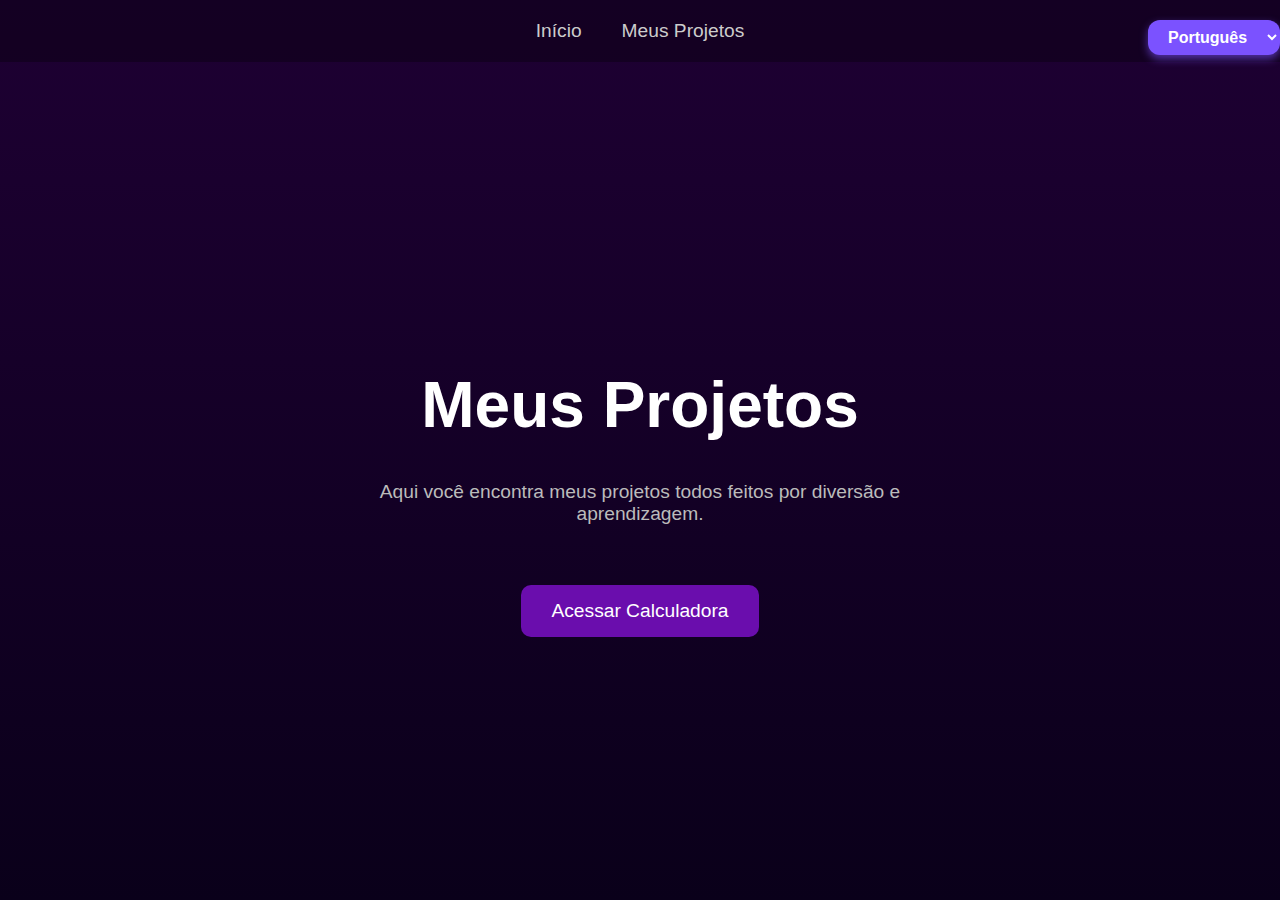
<file: projetos.html>
<!DOCTYPE html>
<html lang="pt-BR">
<head>
  <meta charset="UTF-8" />
  <meta name="viewport" content="width=device-width, initial-scale=1" />
  <title>Projetos</title>
  <style>
    body {
      margin: 0;
      padding: 0;
      background: linear-gradient(to bottom, #1e0033, #0a001a);
      color: #fff;
      font-family: 'Segoe UI', Tahoma, Geneva, Verdana, sans-serif;
      display: flex;
      flex-direction: column;
      align-items: center;
      min-height: 100vh;
    }

    header {
      width: 100%;
      background: rgba(0, 0, 0, 0.3);
      padding: 20px;
      display: flex;
      justify-content: center;
      position: relative;
    }

    nav {
      display: flex;
      gap: 40px;
    }

    nav a {
      color: #ccc;
      text-decoration: none;
      font-size: 1.2rem;
      transition: color 0.3s;
    }

    nav a:hover {
      color: #fff;
    }

    main {
      flex: 1;
      display: flex;
      flex-direction: column;
      justify-content: center;
      align-items: center;
      text-align: center;
      padding: 40px 20px;
    }

    h1 {
      font-size: 4rem;
      margin-bottom: 20px;
    }

    p {
      font-size: 1.2rem;
      color: #bbb;
      max-width: 600px;
    }

    .botao-calculadora {
      margin-top: 40px;
      background: #6a0dad;
      border: none;
      color: white;
      padding: 15px 30px;
      font-size: 1.2rem;
      border-radius: 10px;
      cursor: pointer;
      transition: background 0.3s ease;
    }

    .botao-calculadora:hover {
      background: #8533ff;
    }

    .lang-container {
      position: absolute;
      top: 20px;
      right: 20px;
      z-index: 999;
    }

    .lang-container select {
      background: #7b52ff;
      color: white;
      border: none;
      border-radius: 12px;
      padding: 8px 16px;
      font-weight: 700;
      font-size: 1rem;
      cursor: pointer;
      box-shadow: 0 4px 8px rgba(123, 82, 255, 0.6);
      transition: background 0.3s ease;
      user-select: none;
    }

    .lang-container select:hover {
      background: #824dff;
    }

    .lang-container select:focus {
      outline: none;
      box-shadow: 0 0 10px 2px #bb86fc;
    }
  </style>
</head>
<body>

<header>
  <nav>
    <a href="index.html" id="menuInicio">Início</a>
    <a href="projetos.html" id="menuProjetos">Meus Projetos</a>
  </nav>

  <div class="lang-container">
    <select id="langSelector" aria-label="Selecionar idioma">
      <option value="pt">Português</option>
      <option value="es">Español</option>
      <option value="en">English</option>
    </select>
  </div>
</header>

<main>
  <h1 id="titulo">Meus Projetos</h1>
  <p id="descricao">Aqui você encontra meus projetos todos feitos por diversão e aprendizagem.</p>
  <button class="botao-calculadora" id="btnCalculadora">
    Acessar Calculadora
  </button>
</main>

<script>
  const langSelector = document.getElementById('langSelector');
  const menuInicio = document.getElementById('menuInicio');
  const menuProjetos = document.getElementById('menuProjetos');
  const titulo = document.getElementById('titulo');
  const descricao = document.getElementById('descricao');
  const btnCalculadora = document.getElementById('btnCalculadora');

  const translations = {
    pt: {
      menuInicio: "Início",
      menuProjetos: "Meus Projetos",
      titulo: "Meus Projetos",
      descricao: "Aqui você encontra meus projetos todos feitos por diversão e aprendizagem.",
      btnCalculadora: "Acessar Calculadora"
    },
    es: {
      menuInicio: "Inicio",
      menuProjetos: "Mis Proyectos",
      titulo: "Mis Proyectos",
      descricao: "Aquí encuentras todos mis proyectos hechos por diversión y aprendizaje.",
      btnCalculadora: "Acceder a Calculadora"
    },
    en: {
      menuInicio: "Home",
      menuProjetos: "My Projects",
      titulo: "My Projects",
      descricao: "Here you can find all my projects made for fun and learning.",
      btnCalculadora: "Access Calculator"
    }
  };

  let lang = localStorage.getItem('lang') || 'pt';
  langSelector.value = lang;

  function updateTexts() {
    menuInicio.innerText = translations[lang].menuInicio;
    menuProjetos.innerText = translations[lang].menuProjetos;
    titulo.innerText = translations[lang].titulo;
    descricao.innerText = translations[lang].descricao;
    btnCalculadora.innerText = translations[lang].btnCalculadora;
  }

  langSelector.addEventListener('change', (e) => {
    lang = e.target.value;
    localStorage.setItem('lang', lang);
    updateTexts();
  });

  btnCalculadora.addEventListener('click', () => {
    window.location.href = 'calculadora.html';
  });

  updateTexts();
</script>

</body>
</html>
</file>
